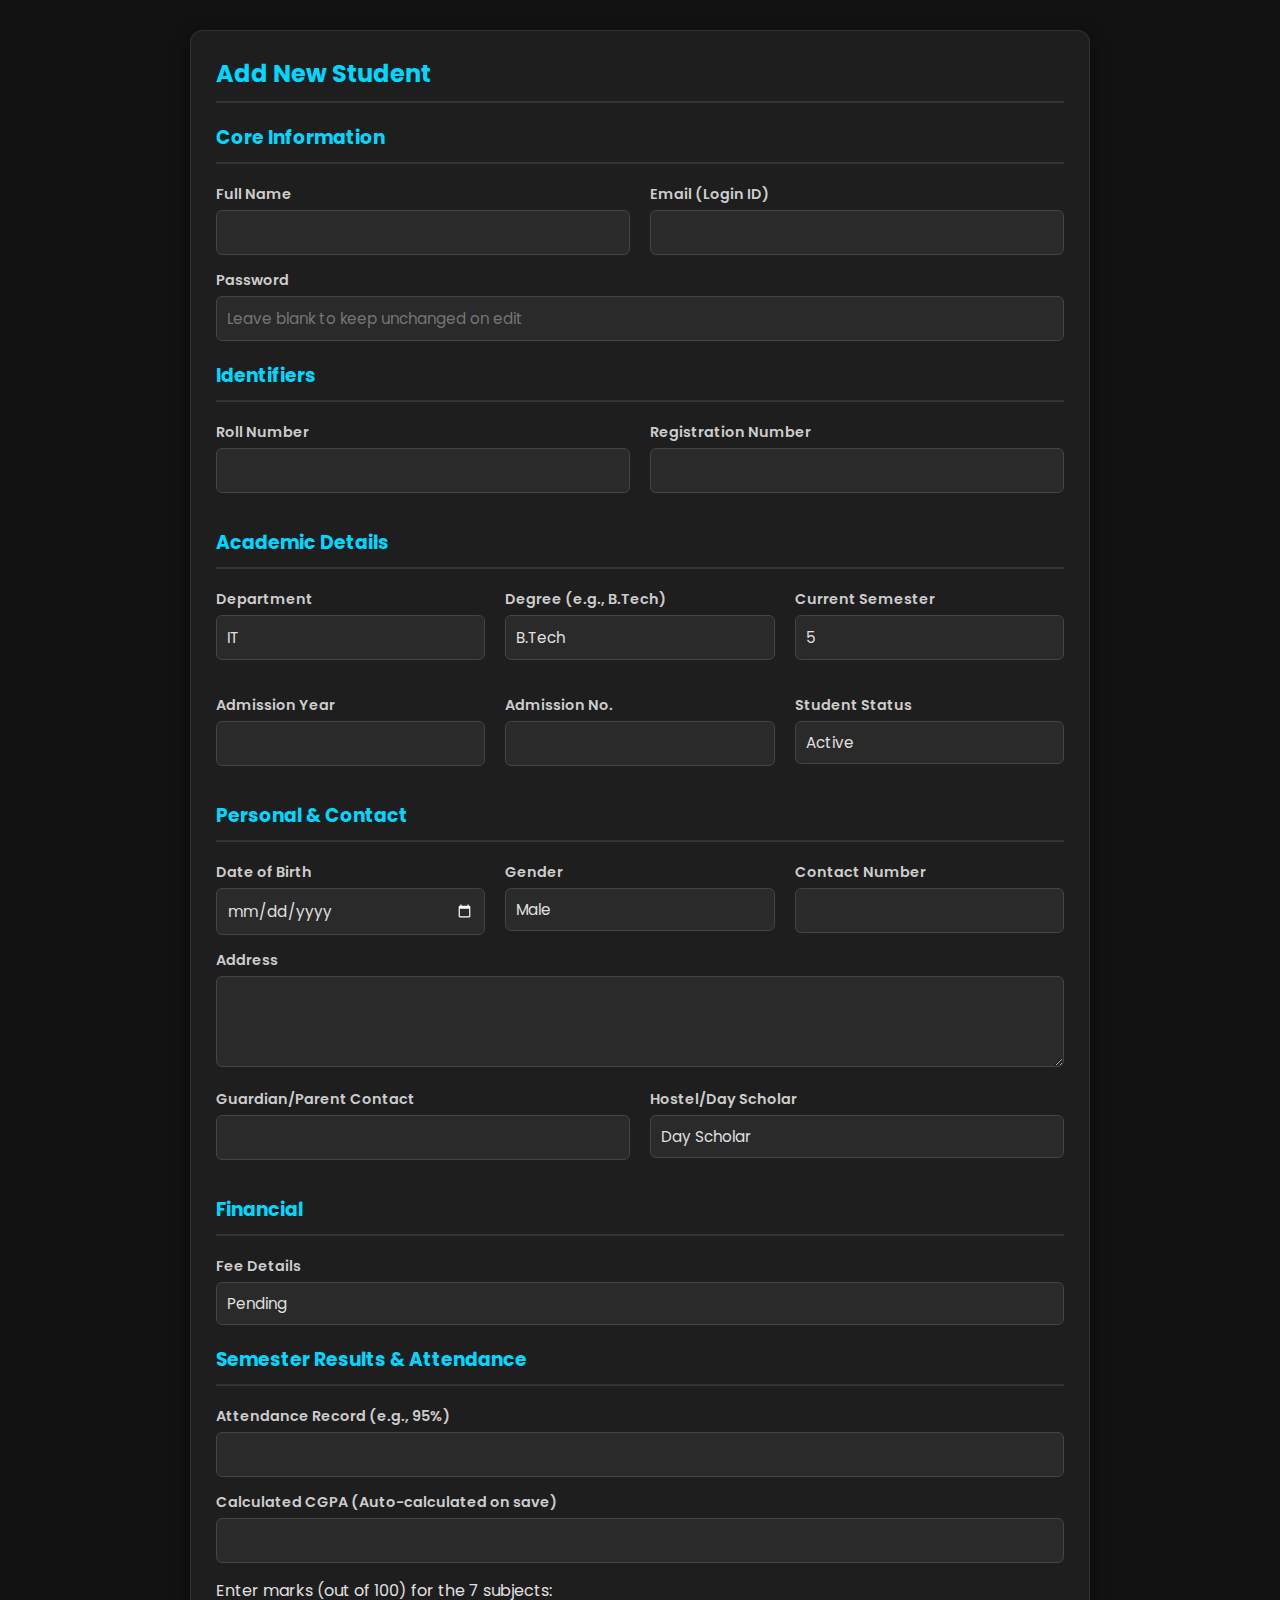
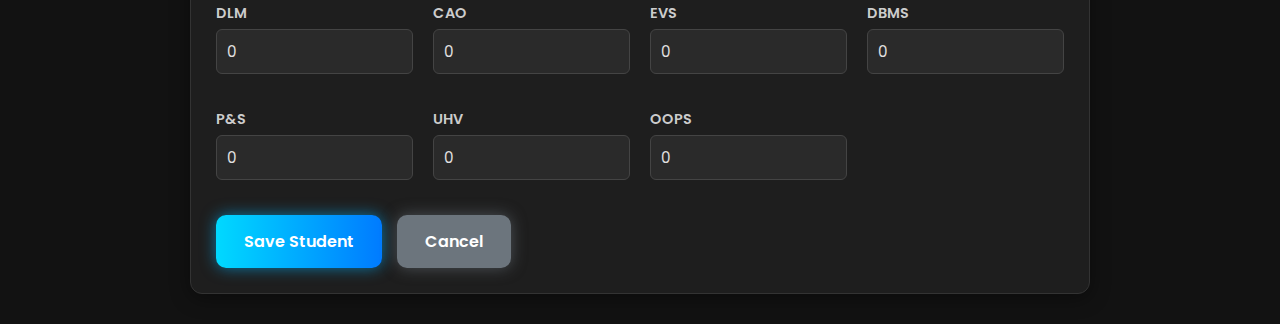
<file: src/main/resources/static/add_edit_student.html>
<!DOCTYPE html>
<html lang="en">
<head>
    <meta charset="UTF-8">
    <meta name="viewport" content="width=device-width, initial-scale=1.0">
    <title>Manage Student</title>
    <link rel="stylesheet" href="style.css">
</head>
<body class="dashboard-body">
<div class="dashboard-container slide-up" style="max-width: 900px;">
    <form id="student-form" class="content-card data-form">
        <h2 id="form-title">Add New Student</h2>
        <input type="hidden" id="studentId">

        <div class="form-section">
            <h3>Core Information</h3>
            <div class="form-grid-2">
                <div class="form-group">
                    <label for="name">Full Name</label>
                    <input type="text" id="name" required>
                </div>
                <div class="form-group">
                    <label for="email">Email (Login ID)</label>
                    <input type="email" id="email" required>
                </div>
            </div>
            <div class="form-group" id="password-group">
                <label for="password">Password</label>
                <input type="password" id="password" placeholder="Leave blank to keep unchanged on edit">
            </div>
        </div>

        <div class="form-section">
            <h3>Identifiers</h3>
            <div class="form-grid-2">
                <div class="form-group">
                    <label for="rollNumber">Roll Number</label>
                    <input type="text" id="rollNumber">
                </div>
                <div class="form-group">
                    <label for="registerNumber">Registration Number</label>
                    <input type="text" id="registerNumber">
                </div>
            </div>
        </div>

        <div class="form-section">
            <h3>Academic Details</h3>
            <div class="form-grid-3">
                <div class="form-group">
                    <label for="department">Department</label>
                    <input type="text" id="department" value="IT">
                </div>
                <div class="form-group">
                    <label for="degree">Degree (e.g., B.Tech)</label>
                    <input type="text" id="degree" value="B.Tech">
                </div>
                <div class="form-group">
                    <label for="semester">Current Semester</label>
                    <input type="text" id="semester" value="5">
                </div>
                <div class="form-group">
                    <label for="admissionYear">Admission Year</label>
                    <input type="text" id="admissionYear">
                </div>
                <div class="form-group">
                    <label for="admissionNo">Admission No.</label>
                    <input type="text" id="admissionNo">
                </div>
                <div class="form-group">
                    <label for="studentStatus">Student Status</label>
                    <select id="studentStatus">
                        <option value="Active">Active</option>
                        <option value="Graduated">Graduated</option>
                        <option value="On-Hold">On-Hold</option>
                    </select>
                </div>
            </div>
        </div>

        <div class="form-section">
            <h3>Personal & Contact</h3>
            <div class="form-grid-3">
                <div class="form-group">
                    <label for="dob">Date of Birth</label>
                    <input type="date" id="dob">
                </div>
                <div class="form-group">
                    <label for="gender">Gender</label>
                    <select id="gender">
                        <option value="Male">Male</option>
                        <option value="Female">Female</option>
                        <option value="Other">Other</option>
                    </select>
                </div>
                <div class="form-group">
                    <label for="phone">Contact Number</label>
                    <input type="tel" id="phone">
                </div>
            </div>
            <div class="form-group">
                <label for="address">Address</label>
                <textarea id="address" rows="3"></textarea>
            </div>
            <div class="form-grid-2">
                <div class="form-group">
                    <label for="guardianContact">Guardian/Parent Contact</label>
                    <input type="tel" id="guardianContact">
                </div>
                <div class="form-group">
                    <label for="hostelStatus">Hostel/Day Scholar</label>
                    <select id="hostelStatus">
                        <option value="Day Scholar">Day Scholar</option>
                        <option value="Hostel">Hostel</option>
                    </select>
                </div>
            </div>
        </div>

        <div class="form-section">
            <h3>Financial</h3>
            <div class="form-group">
                <label for="feeDetails">Fee Details</label>
                <select id="feeDetails">
                    <option value="Pending">Pending</option>
                    <option value="Paid">Paid</option>
                </select>
            </div>
        </div>

        <div class="form-section">
            <h3>Semester Results & Attendance</h3>
            <div class="form-group">
                <label for="attendanceRecord">Attendance Record (e.g., 95%)</label>
                <input type="text" id="attendanceRecord">
            </div>

            <div class="form-group">
                <label for="cgpa">Calculated CGPA (Auto-calculated on save)</label>
                <input type="number" id="cgpa" disabled style="color: #00d9ff; font-weight: bold;">
            </div>

            <p>Enter marks (out of 100) for the 7 subjects:</p>
            <div class="form-grid-4">
                <div class="form-group"><label for="dlmMarks">DLM</label><input type="number" id="dlmMarks" value="0" min="0" max="100"></div>
                <div class="form-group"><label for="caoMarks">CAO</label><input type="number" id="caoMarks" value="0" min="0" max="100"></div>
                <div class="form-group"><label for="evsMarks">EVS</label><input type="number" id="evsMarks" value="0" min="0" max="100"></div>
                <div class="form-group"><label for="dbmsMarks">DBMS</label><input type="number" id="dbmsMarks" value="0" min="0" max="100"></div>
                <div class="form-group"><label for="psMarks">P&S</label><input type="number" id="psMarks" value="0" min="0" max="100"></div>
                <div class="form-group"><label for="uhvMarks">UHV</label><input type="number" id="uhvMarks" value="0" min="0" max="100"></div>
                <div class="form-group"><label for="oopsMarks">OOPS</label><input type="number" id="oopsMarks" value="0" min="0" max="100"></div>
            </div>
        </div>

        <div id="form-message" class="error-message" style="display:none;"></div>
        <div class="action-buttons">
            <button type="submit" class="glow-btn" id="submit-btn">Save Student</button>
            <a href="/teacher_dashboard.html" class="glow-btn" style="background-color: #6c757d;">Cancel</a>
        </div>
    </form>
</div>

<script>
    // ✅ --- THIS IS THE CHANGE ---
    const API_URL = 'https://sdms-project-2.onrender.com/api';

    document.addEventListener("DOMContentLoaded", () => {
        const params = new URLSearchParams(window.location.search);
        const studentId = params.get('id');
        const form = document.getElementById('student-form');
        const title = document.getElementById('form-title');
        const submitBtn = document.getElementById('submit-btn');
        const passwordGroup = document.getElementById('password-group');
        const studentIdField = document.getElementById('studentId');
        const emailField = document.getElementById('email');

        if (studentId) {
            // --- EDIT MODE ---
            title.textContent = 'Edit Student Record';
            submitBtn.textContent = 'Update Student';
            passwordGroup.style.display = 'block'; // Show password, but placeholder
            studentIdField.value = studentId;

            // Fetch existing student data
            fetchAndPopulateForm(studentId);
        } else {
            // --- ADD MODE ---
            title.textContent = 'Add New Student';
            submitBtn.textContent = 'Save Student';
            passwordGroup.style.display = 'block'; // Show password field
        }

        form.addEventListener('submit', handleFormSubmit);
    });

    async function fetchAndPopulateForm(id) {
        try {
            const response = await fetch(`${API_URL}/teacher/student/${id}`);
            if (!response.ok) throw new Error('Student not found');

            const student = await response.json();

            // Populate Student Fields
            document.getElementById('name').value = student.name || '';
            document.getElementById('email').value = student.email || '';
            document.getElementById('rollNumber').value = student.rollNumber || '';
            document.getElementById('registerNumber').value = student.registerNumber || '';
            document.getElementById('department').value = student.department || '';
            document.getElementById('degree').value = student.degree || '';
            document.getElementById('semester').value = student.semester || '';
            document.getElementById('admissionYear').value = student.admissionYear || '';
            document.getElementById('admissionNo').value = student.admissionNo || '';
            document.getElementById('studentStatus').value = student.studentStatus || 'Active';
            document.getElementById('dob').value = student.dob || '';
            document.getElementById('gender').value = student.gender || 'Male';
            document.getElementById('phone').value = student.phone || '';
            document.getElementById('address').value = student.address || '';
            document.getElementById('guardianContact').value = student.guardianContact || '';
            document.getElementById('hostelStatus').value = student.hostelStatus || 'Day Scholar';
            document.getElementById('feeDetails').value = student.feeDetails || 'Pending';

            // Populate Results Fields (if they exist)
            if (student.result) {
                document.getElementById('attendanceRecord').value = student.result.attendanceRecord || '';
                document.getElementById('cgpa').value = student.result.cgpa || 0.0;
                document.getElementById('dlmMarks').value = student.result.dlmMarks || 0;
                document.getElementById('caoMarks').value = student.result.caoMarks || 0;
                document.getElementById('evsMarks').value = student.result.evsMarks || 0;
                document.getElementById('dbmsMarks').value = student.result.dbmsMarks || 0;
                document.getElementById('psMarks').value = student.result.psMarks || 0;
                document.getElementById('uhvMarks').value = student.result.uhvMarks || 0;
                document.getElementById('oopsMarks').value = student.result.oopsMarks || 0;
            }

        } catch (error) {
            console.error('Error fetching student:', error);
            showMessage('Could not load student data. ' + error.message, 'error-message');
        }
    }

    async function handleFormSubmit(event) {
        event.preventDefault();
        const studentId = document.getElementById('studentId').value;

        // 1. Gather all data into Student and Result objects
        const studentData = {
            id: studentId ? studentId : null,
            name: document.getElementById('name').value,
            email: document.getElementById('email').value,
            password: document.getElementById('password').value,
            rollNumber: document.getElementById('rollNumber').value,
            registerNumber: document.getElementById('registerNumber').value,
            department: document.getElementById('department').value,
            degree: document.getElementById('degree').value,
            semester: document.getElementById('semester').value,
            admissionYear: document.getElementById('admissionYear').value,
            admissionNo: document.getElementById('admissionNo').value,
            studentStatus: document.getElementById('studentStatus').value,
            dob: document.getElementById('dob').value,
            gender: document.getElementById('gender').value,
            phone: document.getElementById('phone').value,
            address: document.getElementById('address').value,
            guardianContact: document.getElementById('guardianContact').value,
            hostelStatus: document.getElementById('hostelStatus').value,
            feeDetails: document.getElementById('feeDetails').value,

            // Nest the Result object
            result: {
                attendanceRecord: document.getElementById('attendanceRecord').value,
                dlmMarks: parseInt(document.getElementById('dlmMarks').value) || 0,
                caoMarks: parseInt(document.getElementById('caoMarks').value) || 0,
                evsMarks: parseInt(document.getElementById('evsMarks').value) || 0,
                dbmsMarks: parseInt(document.getElementById('dbmsMarks').value) || 0,
                psMarks: parseInt(document.getElementById('psMarks').value) || 0,
                uhvMarks: parseInt(document.getElementById('uhvMarks').value) || 0,
                oopsMarks: parseInt(document.getElementById('oopsMarks').value) || 0
            }
        };

        // In edit mode, if password field is empty, remove it so it's not updated
        if (studentId && (studentData.password === null || studentData.password === "")) {
            delete studentData.password;
        }

        // 2. Send data to the server
        try {
            const response = await fetch(`${API_URL}/teacher/student/save`, {
                method: 'POST',
                headers: { 'Content-Type': 'application/json' },
                body: JSON.stringify(studentData)
            });

            if (response.ok) {
                showMessage('Student record saved successfully!', 'success-message');
                setTimeout(() => {
                    window.location.href = '/teacher_dashboard.html';
                }, 1500);
            } else {
                const errorText = await response.text();
                throw new Error(errorText || 'Failed to save student.');
            }
        } catch (error) {
            console.error('Error saving student:', error);
            showMessage('Error: ' + error.message, 'error-message');
        }
    }

    function showMessage(message, type) {
        const msgEl = document.getElementById('form-message');
        msgEl.textContent = message;
        msgEl.className = `message ${type}`; // Use 'message' base class
        msgEl.style.display = 'block';
    }
</script>
</body>
</html>
</file>
<file: src/main/resources/static/style.css>
/* --- Global Settings & Fonts --- */
@import url('https://fonts.googleapis.com/css2?family=Poppins:wght@400;500;600;700&display=swap');

* {
    margin: 0;
    padding: 0;
    box-sizing: border-box;
    font-family: 'Poppins', sans-serif;
}

/* --- Login/Register Page Styling (Dark) --- */
.animated-bg {
    height: 100vh;
    /* Dark blue gradient background */
    background: linear-gradient(120deg, #000428, #004e92, #0f0c29);
    background-size: 400% 400%;
    animation: gradientFlow 10s ease infinite;
    display: flex;
    justify-content: center;
    align-items: center;
    color: #e0e0e0; /* Light text */
    overflow: auto;
    padding: 20px;
}

@keyframes gradientFlow {
    0% { background-position: 0% 50%; }
    50% { background-position: 100% 50%; }
    100% { background-position: 0% 50%; }
}

/* Animations */
.fade-in { animation: fadeIn 0.7s ease; }
.slide-up { animation: slideUp 0.7s cubic-bezier(0.25, 0.46, 0.45, 0.94); }
@keyframes fadeIn { from {opacity: 0; transform: translateY(20px);} to {opacity: 1; transform: translateY(0);} }
@keyframes slideUp { from {opacity: 0; transform: translateY(40px);} to {opacity: 1; transform: translateY(0);} }

/* Logo styles */
.logo {
    text-align: center;
    margin-bottom: 15px;
}
.logo img {
    width: 70px;
    /* Optional: make logo pop on dark bg */
    background: rgba(255,255,255,0.1);
    border-radius: 50%;
    padding: 5px;
}
.logo h1 {
    font-size: 2rem;
    background: linear-gradient(90deg, #00d9ff, #4da6ff);
    -webkit-background-clip: text;
    -webkit-text-fill-color: transparent;
    text-shadow: 0 0 20px rgba(77,166,255,0.3);
}

/* Login/Register Form Wrapper */
.form-wrapper {
    width: 100%;
    max-width: 380px;
}

/* Glass effect form card (Works well on dark) */
.glass-form {
    width: 100%;
    background: rgba(255, 255, 255, 0.08); /* Slightly less opacity */
    padding: 35px;
    border-radius: 16px;
    backdrop-filter: blur(12px);
    box-shadow: 0 4px 30px rgba(0, 0, 0, 0.2), 0 0 20px rgba(0, 180, 255, 0.2);
    border: 1px solid rgba(255, 255, 255, 0.15);
}

.glass-form input,
.glass-form select,
.glass-form textarea {
    width: 100%;
    padding: 12px 15px;
    margin-bottom: 14px;
    border: 1px solid rgba(255, 255, 255, 0.2);
    border-radius: 6px;
    background: rgba(0, 0, 0, 0.2); /* Darker input bg */
    color: #fff; /* White text */
    font-size: 0.95rem;
    outline: none;
    transition: 0.3s;
    -webkit-appearance: none;
    -moz-appearance: none;
    appearance: none;
}
.glass-form option {
    background-color: #004e92;
    color: white;
}

.glass-form input::placeholder,
.glass-form textarea::placeholder {
    color: #b0c4de; /* Light blue placeholder */
}

.glass-form input:focus,
.glass-form select:focus,
.glass-form textarea:focus {
    background: rgba(0, 0, 0, 0.3);
    box-shadow: 0 0 10px rgba(0, 217, 255, 0.5);
    border-color: #00d9ff;
}

/* Button styles (already look good) */
.glow-btn {
    display: inline-block;
    padding: 14px 28px;
    font-size: 1rem;
    border: none;
    border-radius: 10px;
    font-weight: 600;
    cursor: pointer;
    color: white;
    background: linear-gradient(90deg, #00d9ff, #007bff);
    box-shadow: 0 0 15px rgba(0, 180, 255, 0.6);
    transition: 0.3s ease;
    text-align: center;
    text-decoration: none;
}
.glow-btn:hover {
    transform: scale(1.03);
    box-shadow: 0 0 25px rgba(0, 200, 255, 0.8);
}
.glow-btn.teacher {
    background: linear-gradient(90deg, #ff8c00, #ff5e5e);
    box-shadow: 0 0 15px rgba(255, 140, 0, 0.6);
}
.glow-btn.teacher:hover {
    box-shadow: 0 0 25px rgba(255, 120, 0, 0.8);
}
.glow-btn.full {
    width: 100%;
    margin-top: 15px;
}

/* Helper text */
.alt-link {
    margin-top: 15px;
    text-align: center;
    color: #ccc; /* Lighter grey */
    font-size: 0.9rem;
}
.alt-link a {
    color: #00d9ff;
    text-decoration: none;
    font-weight: 600;
}
.alt-link a:hover {
    text-decoration: underline;
}

/* Error/Success Messages */
.message {
    text-align: center;
    padding: 10px;
    border-radius: 6px;
    margin-top: 15px;
    font-weight: 500;
    display: none; /* Hide base message */
}
.error-message {
    color: #ff8a8a;
    background-color: rgba(255, 107, 107, 0.1);
    border: 1px solid rgba(255, 107, 107, 0.3);
    display: block;
}
.success-message {
    color: #50ffb1;
    background-color: rgba(0, 255, 136, 0.1);
    border: 1px solid rgba(0, 255, 136, 0.3);
    display: block;
}
/* Ensure messages from URL params are shown */
#errorMsg:not(:empty) {
    display: block;
}


/* --- Dashboard Styles (Dark Theme) --- */

.dashboard-body {
    background-color: #121212; /* Dark background */
    color: #e0e0e0; /* Light text */
    min-height: 100vh;
}

.dashboard-container {
    width: 90%;
    max-width: 1200px;
    margin: 30px auto;
}

.dashboard-header {
    display: flex;
    flex-wrap: wrap;
    justify-content: space-between;
    align-items: center;
    gap: 15px;
    padding: 20px;
    background: #1e1e1e; /* Dark card bg */
    border-radius: 12px;
    box-shadow: 0 4px 20px rgba(0, 0, 0, 0.4);
    margin-bottom: 25px;
    border: 1px solid #333;
}
.dashboard-header h1 {
    color: #00d9ff; /* Accent color */
    font-size: 1.8rem;
}
.dashboard-header p {
    color: #aaa; /* Lighter grey text */
    font-size: 0.9rem;
    flex-grow: 1;
    margin: 0 15px;
}

.dashboard-content {
    display: grid;
    grid-template-columns: 1fr 2fr;
    gap: 25px;
}
.dashboard-content-single {
    display: grid;
    grid-template-columns: 1fr;
}

@media (max-width: 900px) {
    .dashboard-content { grid-template-columns: 1fr; }
    .dashboard-header { flex-direction: column; align-items: flex-start; }
    .dashboard-header p { margin: 10px 0; }
}

.content-card {
    background: #1e1e1e; /* Dark card bg */
    border-radius: 12px;
    padding: 25px;
    box-shadow: 0 4px 20px rgba(0, 0, 0, 0.4);
    overflow-x: auto;
    border: 1px solid #333;
}
.content-card h2, .content-card h3 {
    color: #00d9ff; /* Accent color */
    margin-bottom: 20px;
    border-bottom: 2px solid #333; /* Dark border */
    padding-bottom: 10px;
}
.card-header {
    display: flex;
    justify-content: space-between;
    align-items: center;
    margin-bottom: 20px;
}
.card-header h2 {
    margin-bottom: 0;
    border-bottom: none;
}

/* Dashboard Table Styles (Dark) */
table {
    width: 100%;
    border-collapse: collapse;
    margin-top: 15px;
}
table thead {
    background-color: #2a2a2a; /* Darker header */
}
table th, table td {
    padding: 12px 15px;
    text-align: left;
    border-bottom: 1px solid #333; /* Dark border */
    color: #e0e0e0; /* Light text */
    white-space: nowrap;
}
table th {
    color: #00d9ff; /* Accent header text */
    font-weight: 600;
}
table tbody tr:hover {
    background-color: #252525; /* Slight hover */
}
table tbody tr {
    transition: background-color 0.2s ease;
}

/* Table Action Buttons (already look good) */
.actions .btn-action {
    padding: 5px 10px;
    font-size: 0.8rem;
    border-radius: 5px;
    border: none;
    cursor: pointer;
    margin-right: 5px;
    color: white;
    font-weight: 500;
    transition: transform 0.2s ease;
}
.actions .btn-action:hover {
    transform: scale(1.05);
}
.btn-action.edit {
    background-color: #007bff;
}
.btn-action.delete {
    background-color: #dc3545;
}

/* Dashboard Form (Dark) */
.data-form .form-section {
    margin-bottom: 20px;
}
.data-form .form-group {
    margin-bottom: 15px;
}
.data-form .form-group label {
    display: block;
    font-weight: 600;
    color: #ccc; /* Light grey label */
    margin-bottom: 5px;
    font-size: 0.9rem;
}
.data-form input[type="text"],
.data-form input[type="email"],
.data-form input[type="password"],
.data-form input[type="tel"],
.data-form input[type="date"],
.data-form input[type="number"],
.data-form select,
.data-form textarea {
    width: 100%;
    padding: 10px;
    font-size: 0.95rem;
    background: #2a2a2a; /* Dark input bg */
    color: #e0e0e0; /* Light text */
    border: 1px solid #444; /* Dark border */
    border-radius: 6px;
    outline: none;
    -webkit-appearance: none;
    -moz-appearance: none;
    appearance: none;
}
.data-form option {
    background-color: #1e1e1e;
    color: #e0e0e0;
}
/* Fix for date picker icon on Chrome */
.data-form input[type="date"]::-webkit-calendar-picker-indicator {
    filter: invert(1);
}

.data-form input:focus,
.data-form select:focus,
.data-form textarea:focus {
    background: #333;
    border-color: #00d9ff; /* Accent focus */
    box-shadow: 0 0 10px rgba(0, 217, 255, 0.2);
}
.data-form textarea {
    resize: vertical;
    min-height: 80px;
}

.form-grid-2 { display: grid; grid-template-columns: 1fr 1fr; gap: 20px; }
.form-grid-3 { display: grid; grid-template-columns: 1fr 1fr 1fr; gap: 20px; }
.form-grid-4 { display: grid; grid-template-columns: 1fr 1fr 1fr 1fr; gap: 20px; }

@media (max-width: 768px) {
    .form-grid-2, .form-grid-3, .form-grid-4 {
        grid-template-columns: 1fr;
    }
}

.action-buttons {
    margin-top: 20px;
    display: flex;
    gap: 15px;
}
.action-buttons .glow-btn[style*="background-color: #6c757d"] {
    background: #6c757d !important; /* Override inline style for cancel */
    box-shadow: 0 0 15px rgba(108, 117, 125, 0.6);
}
.action-buttons .glow-btn[style*="background-color: #6c757d"]:hover {
    box-shadow: 0 0 25px rgba(108, 117, 125, 0.8);
}

/* Student Profile Grid (Dark) */
.profile-grid {
    display: grid;
    grid-template-columns: repeat(auto-fit, minmax(250px, 1fr));
    gap: 15px;
    color: #e0e0e0;
}
.profile-grid div {
    background: #2a2a2a; /* Darker bg */
    padding: 15px;
    border-radius: 8px;
    border: 1px solid #333;
}
.profile-grid div strong {
    color: #00d9ff; /* Accent */
}

/* Student Results Table (Dark) */
.results-table {
    margin-top: 0;
}
.results-table tfoot tr {
    background-color: #2a2a2a;
    border-top: 2px solid #00d9ff;
}
.results-table tfoot td {
    font-weight: 700;
    color: #00d9ff;
    font-size: 1.1rem;
}
</file>
